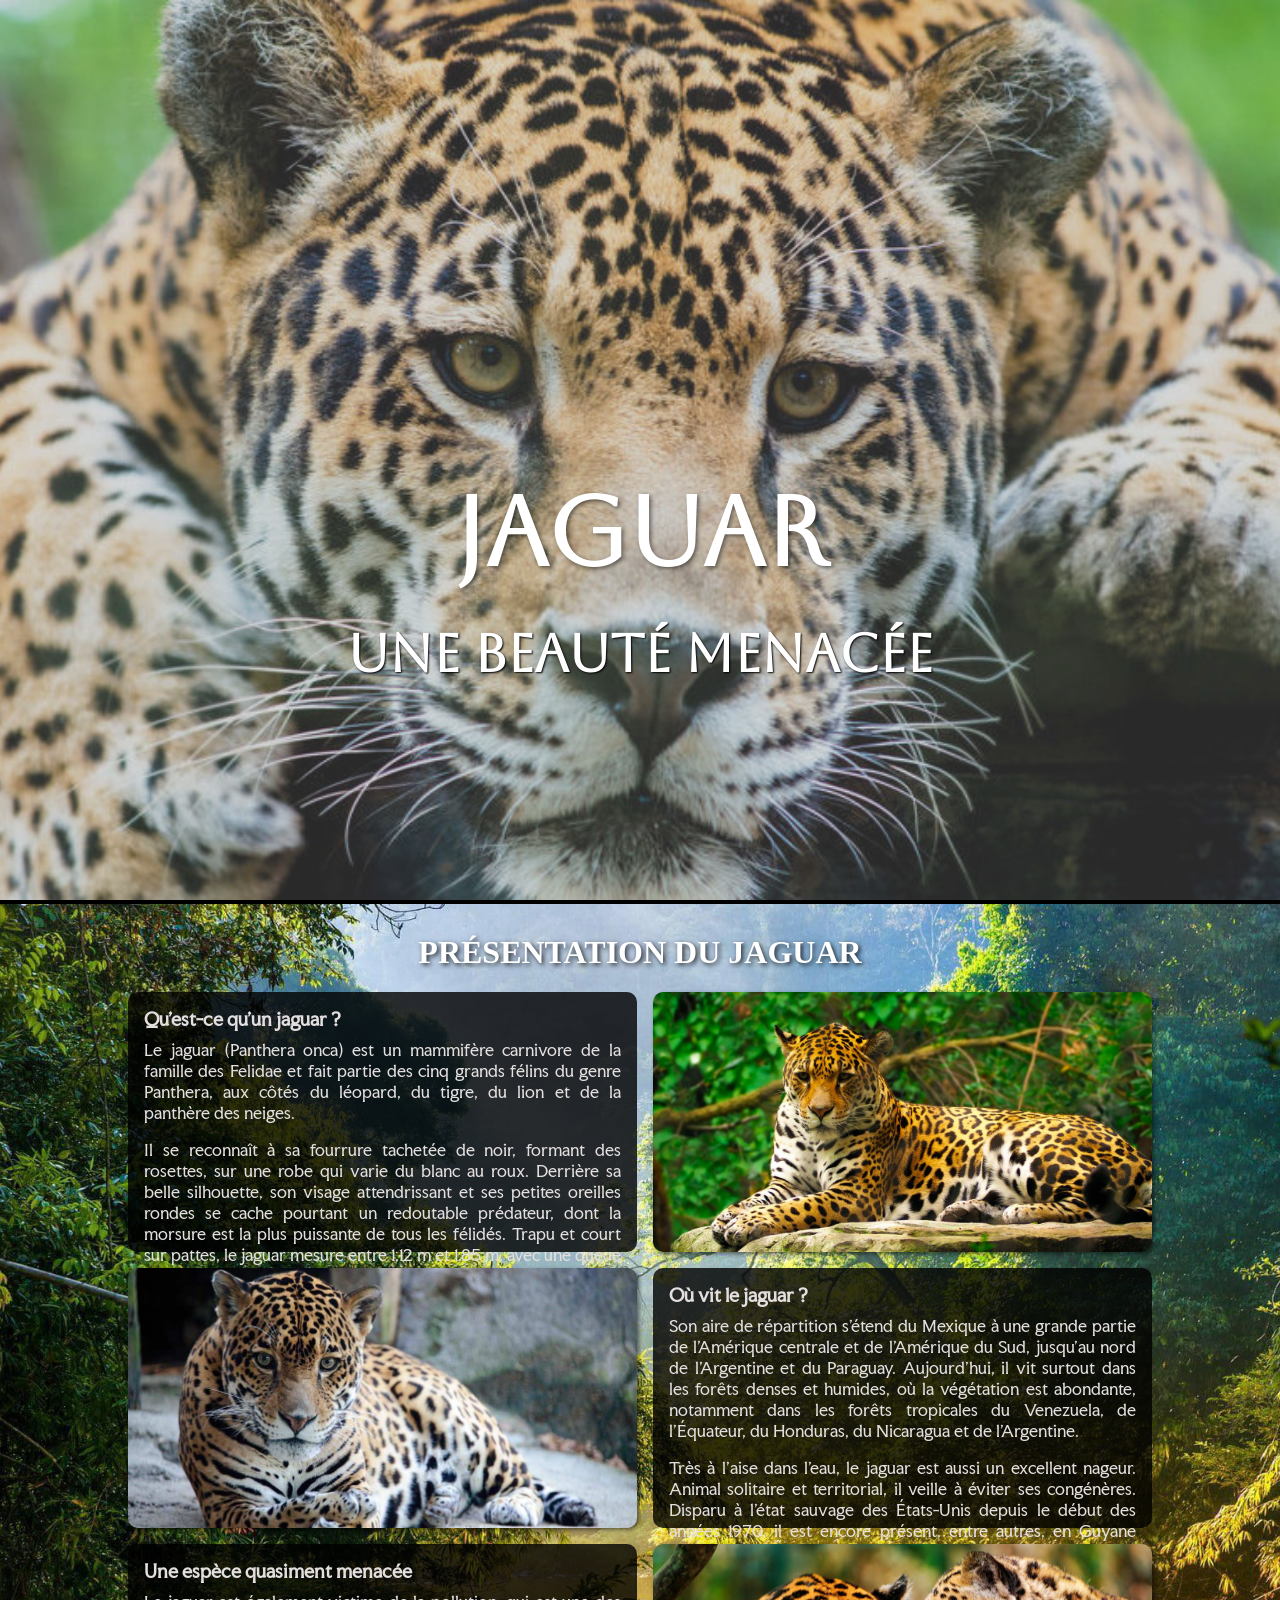
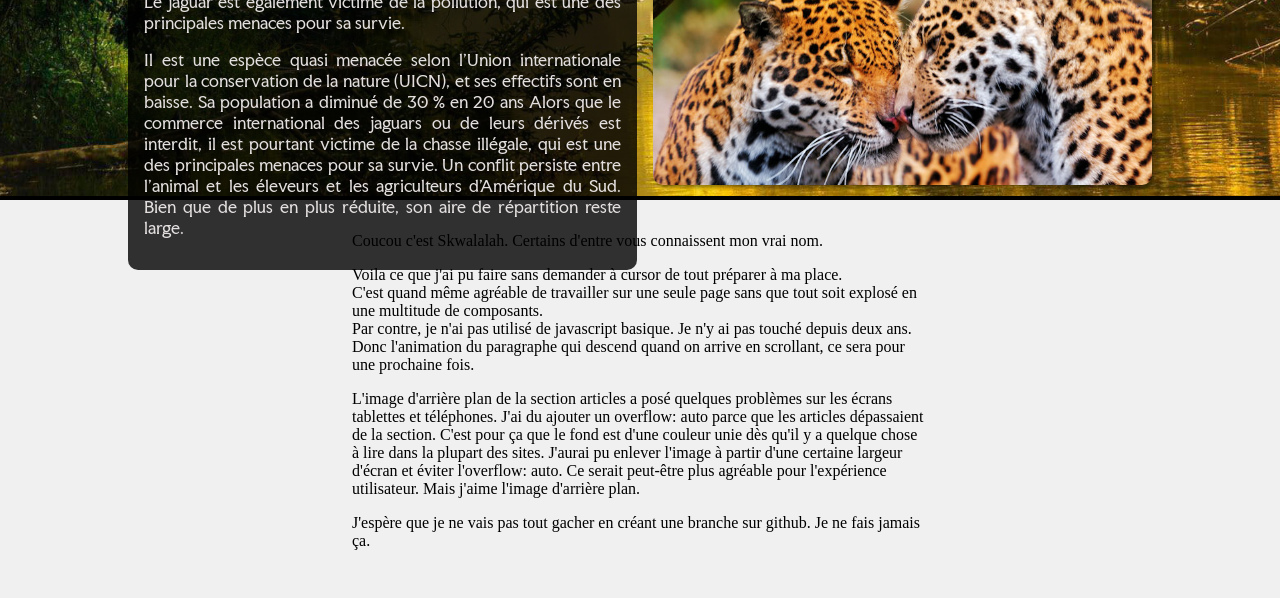
<file: page/jaguar/jaguar.html>
<!DOCTYPE html>
<html lang="fr">
<head>
    <meta charset="UTF-8">
    <meta name="viewport" content="width=device-width, initial-scale=1.0">
    <title>Jaguar</title>
    <link rel="preconnect" href="https://fonts.googleapis.com">
    <link rel="preconnect" href="https://fonts.gstatic.com" crossorigin>
    <link href="https://fonts.googleapis.com/css2?family=Faculty+Glyphic&family=Aboreto&family=Rubik+Maps&display=swap" rel="stylesheet">
    <link rel="stylesheet" href="jaguar.css">
</head>
<body>
    <section class="sectionUne">
        <div class="voile_blanc">
            <div class="sectionUne_texte">
                <h1>Jaguar</h1>
                <p class="sectionUne_texte_p">Une beauté menacée</p>
            </div>
        </div>        
    </section>
    <section class="sectionDeux">
        <h2>Présentation du jaguar</h2>
        <div class="sectionDeux_conteneur">
            <article>            
                <h3>Qu'est-ce qu'un jaguar ?</h3>
                <p>
                    Le jaguar (Panthera onca) est un mammifère carnivore de la famille des Felidae 
                    et fait partie des cinq grands félins du genre Panthera, aux côtés du léopard, 
                    du tigre, du lion et de la panthère des neiges. 
                </p>
                <p>
                    Il se reconnaît à sa fourrure tachetée de noir, formant des rosettes, sur une 
                    robe qui varie du blanc au roux. Derrière sa belle silhouette, son visage 
                    attendrissant et ses petites oreilles rondes se cache pourtant un redoutable prédateur, 
                    dont la morsure est la plus puissante de tous les félidés. Trapu et court sur pattes, 
                    le jaguar mesure entre 1,12 m et 1,85 m, avec une queue d’environ 60 cm. Les mâles 
                    pèsent généralement entre 50 et 100 kg, tandis que les femelles pèsent entre 40 et 70 kg.
                </p>
            </article>
            <img src="./images/jaguar-deuxieme.jpg" alt="Jaguar portrait" class="sectionDeux_img">
            <img src="./images/jaguar-troisieme.jpg" alt="Jaguar portrait" class="sectionDeux_img img_3">
            <article>
                <h3>Où vit le jaguar ?</h3>
                <p>
                    Son aire de répartition s’étend du Mexique à une grande partie de l’Amérique 
                    centrale et de l’Amérique du Sud, jusqu’au nord de l’Argentine et du Paraguay. 
                    Aujourd’hui, il vit surtout dans les forêts denses et humides, 
                    où la végétation est abondante, notamment dans les forêts tropicales du Venezuela, 
                    de l’Équateur, du Honduras, du Nicaragua et de l’Argentine.
                </p>
                <p> 
                    Très à l’aise dans l’eau, le jaguar est aussi un excellent nageur. 
                    Animal solitaire et territorial, il veille à éviter ses congénères. 
                    Disparu à l’état sauvage des États-Unis depuis le début des 
                    années 1970, il est encore présent, entre autres, en Guyane française.
                </p>
            </article>
            <article>   
                <h3>Une espèce quasiment menacée</h3>
                <p>
                    Le jaguar est également victime de la pollution, qui est une des principales menaces pour sa survie.
                </p>
                <p>
                    Il est une espèce quasi menacée selon l'Union internationale pour la conservation de la nature (UICN),
                     et ses effectifs sont en baisse. Sa population a diminué de 30 % en 20 ans  Alors que le commerce international 
                     des jaguars ou de leurs dérivés est interdit, il est pourtant victime de la chasse illégale, qui est une 
                     des principales menaces pour sa survie. Un conflit persiste entre l'animal et les éleveurs et les agriculteurs 
                     d'Amérique du Sud. Bien que de plus en plus réduite, son aire de répartition reste large. 
                </p>
            </article>
            <img src="./images/jaguar-quatrieme.jpg" alt="Jaguar portrait" class="sectionDeux_img img_4">
        </div>
    </section>
    <section class="sectionTrois">
        <div class="sectionTrois_conteneur">
            <p>
                Coucou c'est Skwalalah. Certains d'entre vous connaissent mon vrai nom.
            </p>
            <p>
                Voila ce que j'ai pu faire sans demander à cursor de tout préparer à ma place.
                <br>
                C'est quand même agréable de travailler sur une seule page sans que tout soit explosé en une multitude de composants.
                <br>
                Par contre, je n'ai pas utilisé de javascript basique. Je n'y ai pas touché depuis deux ans. 
                Donc l'animation du paragraphe qui descend quand on arrive en scrollant, ce sera pour une prochaine fois.
            </p>
            <p>
                L'image d'arrière plan de la section articles a posé quelques problèmes sur les écrans tablettes et téléphones.
                J'ai du ajouter un overflow: auto parce que les articles dépassaient de la section.
                C'est pour ça que le fond est d'une couleur unie dès qu'il y a quelque chose à lire dans la plupart des sites.
                J'aurai pu enlever l'image à partir d'une certaine largeur d'écran et éviter l'overflow: auto.
                Ce serait peut-être plus agréable pour l'expérience utilisateur. Mais j'aime l'image d'arrière plan.
            </p>
            <p>
                J'espère que je ne vais pas tout gacher en créant une branche sur github. Je ne fais jamais ça.
            </p>
        </div>
    </section>
</body>
</html>
</file>
<file: page/jaguar/jaguar.css>
.aboreto-regular {
    font-family: "Aboreto", system-ui;
    font-weight: 400;
    font-style: normal;
  }

:root {
    --hauteur-ligne-grille: 260px;
}
* {
    margin: 0;
    padding: 0;
    box-sizing: border-box;
}

/* ----------------------------------- Section 1 ----------------------------------- */
/* ----------- Image arrière plan ---------(conteneur)------------------------------ */
.sectionUne {
    width: 100%; /* Ne pas utiliser 100vw car il prend en compte les marges */
    height: 100vh;
    background-image: url("./images/jaguar-premiere.jpg");
    background-size: cover;
    background-position: center;
    background-repeat: no-repeat;
}

/* ----------- Voile blanc ------------(conteneur)---------------------------------- */
.voile_blanc {
    width: 100%;
    height: 100%;
    display: flex;
    justify-content: center;
    align-items: end;
    animation: voile_blanc 1s ease-in-out 1s 1 forwards; 
}
@keyframes voile_blanc {
    from {
        background-color: 0;
    }
    to {
        background-color: rgba(137, 137, 137, 0.3);
    }
}

/* ----------- Texte --- Titre & Sous titre---------(conteneur)--------------------- */
.sectionUne_texte {
    width: 80%;
    height: 47%;
    display: flex;
    flex-direction: column;
    align-items: center;
    color: white;
    font-size: 4rem;
    font-weight: bold;
    text-shadow: 2px 2px 4px rgba(0, 0, 0, 0.5);
    text-transform: uppercase;
    opacity: 0;
    animation: sectionUne_texte 0.7s ease-in-out 2s 1 forwards;
    font-family: "Aboreto", sans-serif;
}
@keyframes sectionUne_texte {
    from {
        opacity: 0;
    }
    to {
        opacity: 1;
    }
}
.sectionUne_texte_p{
    margin-top: 2.2rem;
    font-size: 3.3rem;
    text-shadow: 1px 1px 2px rgba(0, 0, 0, 1);
}
@media (max-width: 820px) {
    .sectionUne_texte_p {
        margin-top: 0.5rem;
        font-size: 1.5rem;
    }
}
@media (max-width: 640px) {
    .sectionUne_texte {
        font-size: 2rem;
    }
    .sectionUne_texte_p {
        margin-top: 0rem;
        font-size: 1rem;
    }
}

/* ----------------------------------- Section 2 ----------------------------------- */
/* -------- Image arrière plan -------(conteneur pour l'ensemble de la section) ---- */
.sectionDeux {
    border-top: 4px solid black;
    border-bottom: 4px solid black;
    width: 100%; /* Ne pas utiliser 100vw car il prend en compte les marges */
    height: 100vh;
    background-image: url("./images/jungle-venezuela.jpg");
    background-size: cover;
    background-position: center;
    background-repeat: no-repeat;    
}
/* -------- Titre de la section ---------------------------------------------------- */
h2 {
    padding-top: 30px;
    font-size: 2rem;
    font-weight: bold;
    text-transform: uppercase;
    color: white;
    text-shadow: 2px 2px 5px rgba(0, 0, 0, 0.8);
    text-align: center;
}

/* -------- Conteneur des articles et images ------- (Grille) ---------------------- */
.sectionDeux_conteneur {
    width: 80%;
    margin-top: 1.3rem;
    margin-left: 10%;
    display: grid;
    grid-template-columns: auto auto;
    grid-template-rows: var(--hauteur-ligne-grille) var(--hauteur-ligne-grille) auto;
    gap: 1rem;
    font-family: "Faculty Glyphic", "Aboreto", sans-serif;
    color: rgb(228, 223, 223);
}

   /* -------- Titre de l'article -------------------------------------------------- */
    h3 {
        font-size: 1.1rem;
        margin-bottom: 0.5rem;
    }
    /* -------- Article de texte (contenu) ----------------------------------------- */
    .sectionDeux article {
        background-color: rgba(0, 0, 0, 0.8);
        padding: 1rem;
        width: 100%;
        border-radius: 10px;
        text-align: justify;
    }
    /* -------- Paragraphes de texte ------------------------------------------------- */
    .sectionDeux p {
        margin-bottom: 1rem;
    }

    /* -------- Images (contenu) ----------------------------------------------------- */
    .sectionDeux_img{
        width: 100%;
        max-height: var(--hauteur-ligne-grille);
        object-fit: cover;
        border-radius: 10px;
        box-shadow: 2px 2px 4px rgba(0, 0, 0, 0.5);
    }
    .img_3{
        object-position: 50% 18%;
    }

    /* ------------------------------------------------------------------------------ */
    /* -------- Media queries ------------------------------------------------------- */
    @media (max-width: 820px) {
        .sectionDeux {
            overflow: auto; /* Barre de défilement pour cette section d'articles */
        }
        .sectionDeux_conteneur {
            font-size: 0.8rem;
            grid-template-columns: auto;
            grid-template-rows: 200px 250px 200px;
        }
        .img_3{
            display: none;
        }
        .img_4{
         margin-bottom: 1rem;
        }
    }
    @media (max-width: 640px) {
        h2 {
            font-size: 1.5rem;
        }
        .sectionDeux_conteneur {
            width: 90%;
            margin-left: 5%;
            grid-template-rows: auto auto auto;
        }
    }

    /* -------- Section Trois ------------------------------------------------------- */
    .sectionTrois {
        background-color: #f0f0f0;

    }
    .sectionTrois p {
        margin-bottom: 1rem;
    }
    .sectionTrois h3 {
        margin-bottom: 1rem;
    }
    .sectionTrois_conteneur {
        padding: 2rem;
        width: 50%;
        margin-left: 25%;
        display: flex;
        flex-direction: column;
    }
    @media (max-width: 820px) {
        .sectionTrois_conteneur {
            width: 80%;
            margin-left: 10%;
        }
    }
    @media (max-width: 640px) {
        .sectionTrois_conteneur {
            width: 90%;
            margin-left: 5%;
        }
        .sectionTrois p {
            text-align: justify;
        }
    }
</file>
